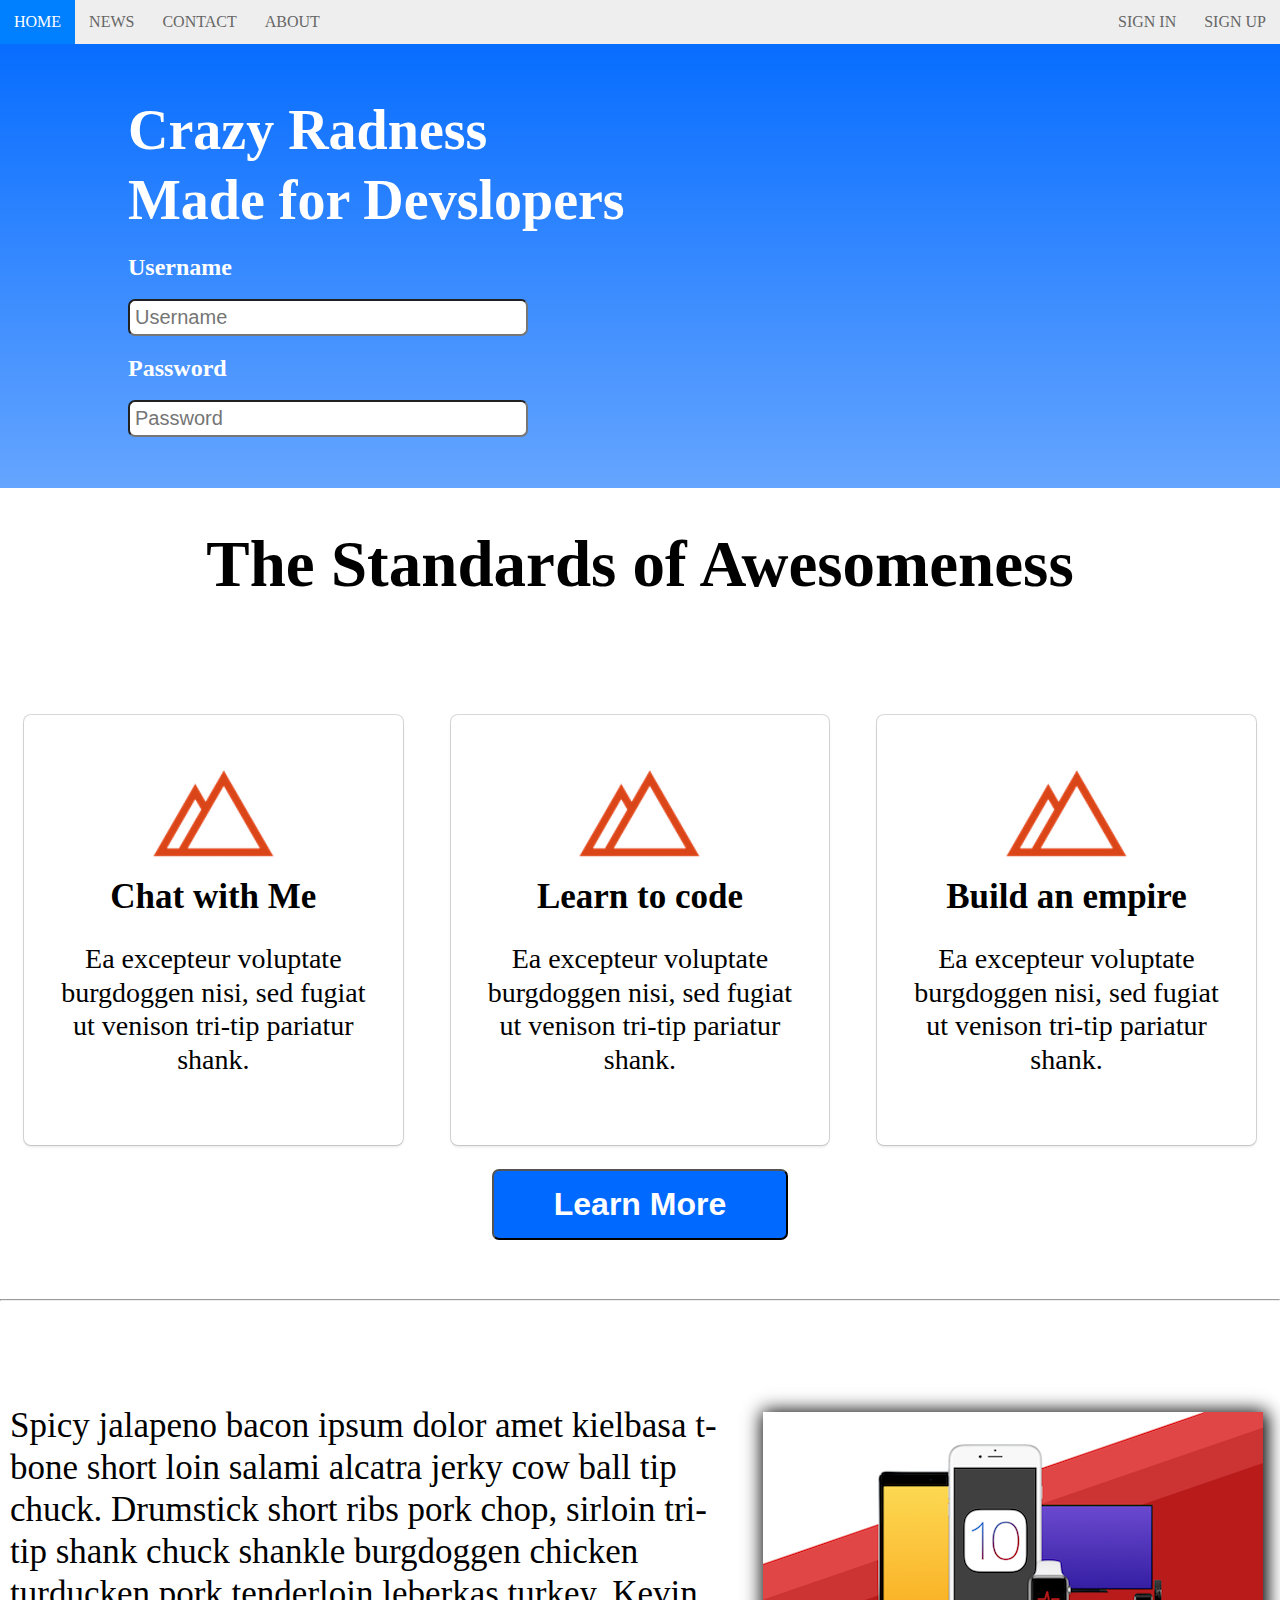
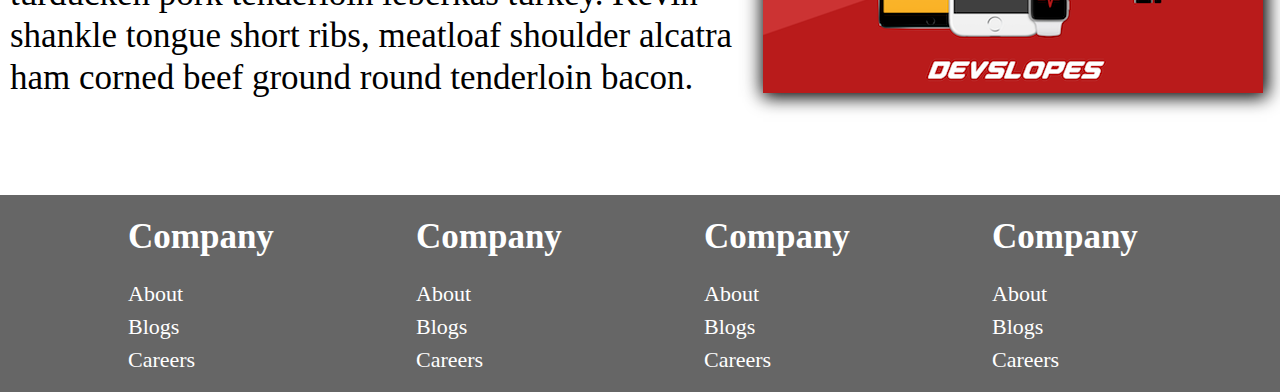
<file: html/index.html>
<!DOCTYPE html>
<html lang="en">
    <head>
        <title>My CSS Website</title>
        <link rel="stylesheet" href="stylesheet.css">
    </head>
    <body>
        <nav>
            <ul class="topnav" id="dropdownClick">
                <li><a href="#home">Home</a></li>
                <li><a href="#news">News</a></li>
                <li><a href="#contact">Contact</a></li>
                <li><a href="#about">About</a></li>
                <li class="topnav-right"><a href="#signup">Sign Up</a></li>
                <li class="topnav-right"><a  href="#signin">Sign In</a></li>
                <li class="dropdownIcon"><a href="javascript:void(0);" onclick="dropdownMenu()">&#9776;</a></li>
            </ul>
        </nav>
    
        <div class = "container" id="section-1-gradient">
            <div class="row">
                <div class="col-6">
                    <div class = "leftSide-col">
                        <h1 class="large">Crazy Radness</h1>
                        <h1 class="large">Made for Devslopers</h1>
                    </div>
                    <form>
                        <div class = "leftSide-col">
                            <h2>Username</h2>
                            <input class="inputbox" name="username" type="text" placeholder="Username">
                            <h2>Password</h2>
                            <input class="inputbox" name="password" type="text" placeholder="Password">
                        </div>
                    </form>
                </div>
                <div class="col-6">
                    <div class="rightSide-col">
                        <div class="videoContainer">
                            <iframe width="560" height="315" src="https://www.youtube.com/embed/rYeSA1vgIUE?ecver=1" frameborder="0" allowfullscreen></iframe>
                        </div>
                    </div>
                </div>
            </div>
        </div>
        
        
        
        <header>
            <h1 class="section2Header">The Standards of Awesomeness</h1>
        </header>
        <div class="container">
            <div class="row">
                <div class="col-4">
                    <div class="box">
                        <div class="icon">
                            <img src="devIcon.png"/>
                        </div>
                        <label>Chat with Me</label>
                        <p>Ea excepteur voluptate burgdoggen nisi, sed fugiat ut venison tri-tip pariatur shank. </</p>
                    </div>
                </div>
                <div class="col-4">
                    <div class="box">
                        <div class="icon">
                            <img src="devIcon.png">
                        </div>
                        <label>Learn to code</label>
                        <p>Ea excepteur voluptate burgdoggen nisi, sed fugiat ut venison tri-tip pariatur shank. </p>
                    </div>
                </div>
                <div class="col-4">
                    <div class="box">
                    <div class="icon">
                        <img src="devIcon.png">
                    </div>
                    <label>Build an empire</label>
                    <p>Ea excepteur voluptate burgdoggen nisi, sed fugiat ut venison tri-tip pariatur shank. </p>
                    </div>
                </div>
            </div>
            <div class="row">
                <div class="col-12">
                    <button class="learnMore">Learn More</button>
                </div>
            </div>
            
        </div>
        <hr>
        
        <div class="container">
            <div class="row">
                <div class="col-7">
                    <article>
                        <p>Spicy jalapeno bacon ipsum dolor amet kielbasa t-bone short loin salami alcatra jerky cow ball tip chuck. Drumstick short ribs pork chop, sirloin tri-tip shank chuck shankle burgdoggen chicken turducken pork tenderloin leberkas turkey. Kevin shankle tongue short ribs, meatloaf shoulder alcatra ham corned beef ground round tenderloin bacon. </p>
                    </article>
                </div>
                <div class="col-5">
                    <div class="slopeIcon">
                        <img src="iOS-Slope.png">
                    </div>
                </div>
            </div>
        </div>
        
        <footer class="footsy">
            <div class="row">
                <div class="col-3 mobileStack">
                    <h1>Company</h1>
                    <ul>
                        <li>About</li>
                        <li>Blogs</li>
                        <li>Careers</li>
                    </ul>
                </div>
                <div class="col-3 mobileStack">
                    <h1>Company</h1>
                    <ul>
                        <li>About</li>
                        <li>Blogs</li>
                        <li>Careers</li>
                    </ul>
                </div>
                <div class="col-3 mobileStack">
                    <h1>Company</h1>
                    <ul>
                        <li>About</li>
                        <li>Blogs</li>
                        <li>Careers</li>
                    </ul>
                </div>
                <div class="col-3 mobileStack">
                    <h1>Company</h1>
                    <ul>
                        <li>About</li>
                        <li>Blogs</li>
                        <li>Careers</li>
                    </ul>
                </div>
            </div>
        </footer>
        
    <script>
        function dropdownMenu(){
            var x = document.getElementById("dropdownClick");
            if(x.className === "topnav"){
                x.className += " responsive";
            }else{
                x.className = "topnav";
            }
        }    
        
    </script>    
    </body>
</html>
</file>
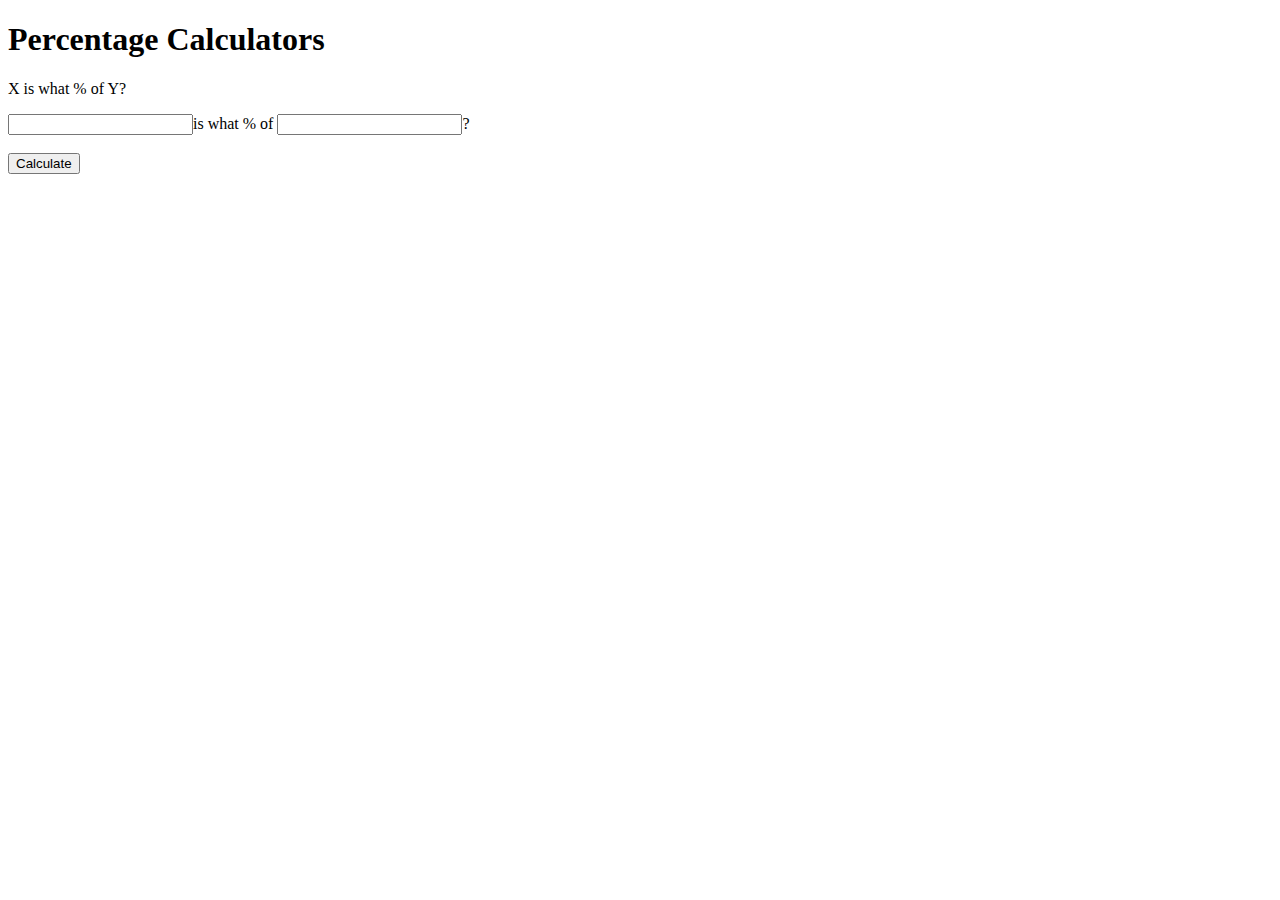
<file: js-calc/index.html>
<!DOCTYPE html>
<html>
    <head>
        <link>
    </head>
    <body>
        <h1>Percentage Calculators</h1>
        <p>X is what % of Y?</p>
        <form id="xIsWhatPercentOfY">
            <input type="text" id="numField1">is what % of
            <input type="text" id="numField2">?<br><br>
            <input type="submit" value="Calculate">
        </form>
        <h3 id="resultField"></h3>
        <script type="text/javascript" src="calc.js"></script>
    </body>
</html>
</file>
<file: html/stylesheet.css>
/*#######Defaults#########*/
nav, 
header, 
footer {
    display: block;
}

body {
    line-height: 1;
    margin: 0;
}

label{
    font-size: 35px;
    font-weight: 600;
}

p {
    font-size: 28px;
    line-height: 1.2;
}

article p {
    font-size: 35px;
    padding: 10px;
}

.container {
    width: 100%;
    margin: auto;
    padding-top: 4%;
    padding-bottom: 4%;
}

.row{
    width: 100%;
    display: flex;
    flex-wrap: wrap;
    align-items: center;
}

.row::after{
    display: table;
    clear: both;
    content: "";
}

.col-1 {width: 8.33%;}
.col-2 {width: 16.66%;}
.col-3 {width: 25%;}
.col-4 {width: 33.33%;}
.col-5 {width: 41.66%;}
.col-6 {width: 50%;}
.col-7 {width: 58.33%;}
.col-8 {width: 66.66%;}
.col-9 {width: 75%;}
.col-10 {width: 83.33%;}
.col-11 {width: 91.66%;}
.col-12 {width: 100%;}


* {
    box-sizing: border-box;
}

/*#######Nav Bar#########*/

nav{
    width:100%;
    margin: 0;
}

nav ul {
    background-color: #eee;
    overflow: hidden;
    margin: 0;
    padding: 0;
}

ul.topnav li {
    list-style: none;
    float: left;
}

ul.topnav li.topnav-right {
    float: right;
}

ul.topnav li a{
    display: block;
    text-decoration: none;
    min-height: 16px;
    text-align: center;
    padding: 14px;
    text-transform: uppercase;
    color: #666;
}

ul.topnav li a:hover{
    background-color: #0080ff;
    color: #fff;
}

ul.topnav li.dropdownIcon {
    display: none;
}




/*#### custom styles####*/
#section-1-gradient{
    background: #076DFF;
        background:-webkit-linear-gradient(#076DFF, #65a5ff);
        background: -o-linear-gradient(#076DFF,#65a5ff);
        background:-moz-linear-gradient(#076DFF,#65a5ff);
        background: linear-gradient(#076DFF, #65a5ff);
}

div.box {
    text-align: center;
    margin: 24px;
    padding: 36px 24px 40px 24px;
    border-radius: 7px;
    background-color: #fff;
    box-shadow: 0 0 0 1px rgba(0,0,0,.15),
        0 2px 3px 0 rgba(0, 0, 0,.1);
}

div.slopeIcon img {
    display: block;
    margin: auto;
    box-shadow: -2px -2px 20px 2px rgba(0, 0, 0, .15), 2px 2px 17px 2px rgba(0,0,0,1);
}

div.icon {
    width: 100%;
}

button {
    font-size: 32px;
    font-weight: 700;
    color: #fff;
    background-color: #0069ff;
    padding: 15px 60px;
    display: block;
    text-align: center;
    margin: 5px;
    border-radius: 7px;
}

button.learnMore {
    display: block;
    margin: auto;
}

div.leftSide-col {
    margin-left: 20%;
}

div.rightSide-col {
    margin-left: 15%;
}

h1.large{
    color: #fff;
    font-size: 56px;
    margin: 0;
    line-height: 70px;
}

h1.section2Header {
    font-size: 65px;
    text-align: center;
}

form h2{
    color: #fff;
}

input[type="text"]{
    font-size: 20px;
    width: 400px;
    min-width: 100px;
    padding: 5px;
    border-radius: 7px;
}

footer.footsy {
    background-color: #666;
    padding-left: 10%;
}

footer.footsy h1 {
    color: #fff;
    font-size: 35px;
}

footer.footsy ul {
    list-style: none;
    text-align: left;
    padding-left: 0;
}

footer.footsy ul li {
    color: #fff;
    font-size: 22px;
    line-height: 1.5;
}

/*######## Mobile #########*/

@media screen and (max-width: 680px) {
    ul.topnav li:not(:nth-child(1)) {
        display: none;
    }
    
    ul.topnav li.dropdownIcon {
        display: block;
        float: right;
    }
    
    ul.topnav.responsive li.dropdownIcon{
        position: absolute;
        top: 0;
        right: 0;
    }
    
    .topnav.responsive{
        position: relative;
    }
    
    ul.topnav.responsive li {
        display: inline;
        float: none;
    }
    
    ul.topnav.responsive li a {
        display: block;
        text-align: left;
    }
    
    .section2Header {
        font-size: 50px;
    }
    
    article p {
        font-size: 25px;
    }
    
    .col-6,
    .col-4,
    .col-7,
    .col-5 {
        width: 100%;
        margin: 0;
    }
    
    div.mobileStack {
        width: 50%;
        display: block;
    }
    
    div.box {
        padding: 5px;
        display: block;
    }

    div.slopeIcon {
        margin: 10px;
    }
    
    div.slopeIcon img {
        width: 100%;
    }
    
    div.leftSide-col,
    div.rightSide-col, {
        margin: 15px;
    }
    
    input[type="text"]{
        width: 350px;
    }
    
    .videoContainer iframe {
        position: relative;
        width: 100%;
    }
}
</file>
